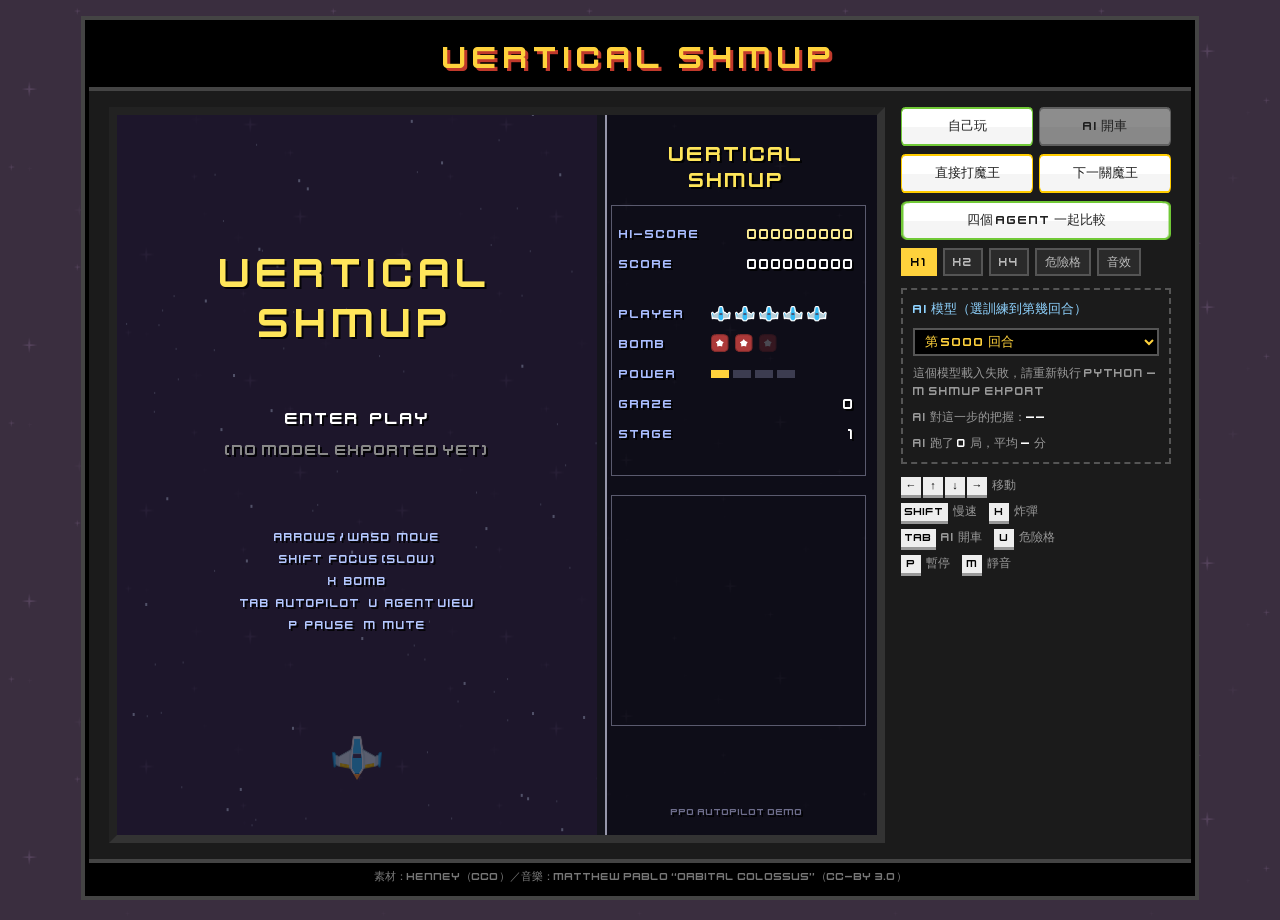
<file: web/index.html>
<!doctype html>
<html lang="zh-Hant">
<head>
  <meta charset="utf-8">
  <meta name="viewport" content="width=device-width, initial-scale=1">
  <title>Vertical Shmup</title>
  <link rel="stylesheet" href="style.css">
</head>
<body>
  <div class="cabinet">
    <header class="marquee">
      <h1>VERTICAL SHMUP</h1>
    </header>

    <div class="cabinet-body">
      <div class="bezel">
        <canvas id="game" width="760" height="720" tabindex="0" aria-label="遊戲畫面"></canvas>
      </div>

      <aside class="console">
        <div class="btn-row">
          <button id="btn-play" class="arcade green">自己玩</button>
          <button id="btn-autopilot" class="arcade blue">AI 開車</button>
        </div>
        <div class="btn-row">
          <button id="btn-boss" class="arcade yellow">直接打魔王</button>
          <button id="btn-stage" class="arcade yellow">下一關魔王</button>
        </div>
        <div class="btn-row">
          <a href="compare.html" class="arcade green compare-link">四個 agent 一起比較</a>
        </div>
        <div class="btn-row small">
          <button data-speed="1" class="chip">x1</button>
          <button data-speed="2" class="chip">x2</button>
          <button data-speed="4" class="chip">x4</button>
          <button id="btn-view" class="chip">危險格</button>
          <button id="btn-mute" class="chip">音效</button>
        </div>

        <div class="ai-box">
          <div class="ai-title">AI 模型（選訓練到第幾回合）</div>
          <select id="model-select" class="model-select" aria-label="選擇模型"></select>
          <p class="ai-note" id="model-info"></p>
          <p class="ai-note">AI 對這一步的把握：<b id="joy-q">--</b></p>
          <p class="ai-note">AI 跑了 <b id="stat-runs">0</b> 局，平均 <b id="stat-avg">-</b> 分</p>
        </div>

        <div class="howto">
          <div><kbd>←</kbd><kbd>↑</kbd><kbd>↓</kbd><kbd>→</kbd> 移動</div>
          <div><kbd>Shift</kbd> 慢速　<kbd>X</kbd> 炸彈</div>
          <div><kbd>Tab</kbd> AI 開車　<kbd>V</kbd> 危險格</div>
          <div><kbd>P</kbd> 暫停　<kbd>M</kbd> 靜音</div>
        </div>
      </aside>
    </div>

    <footer>
      素材：Kenney（CC0）／音樂：Matthew Pablo &ldquo;Orbital Colossus&rdquo;（CC-BY 3.0）
    </footer>
  </div>

  <script src="js/rules.js"></script>
  <script src="js/core.js"></script>
  <script src="model/manifest.js" onerror="console.info('還沒有匯出模型')"></script>
  <script src="js/agent.js"></script>
  <script src="js/renderer.js"></script>
  <script src="js/main.js"></script>
</body>
</html>
</file>
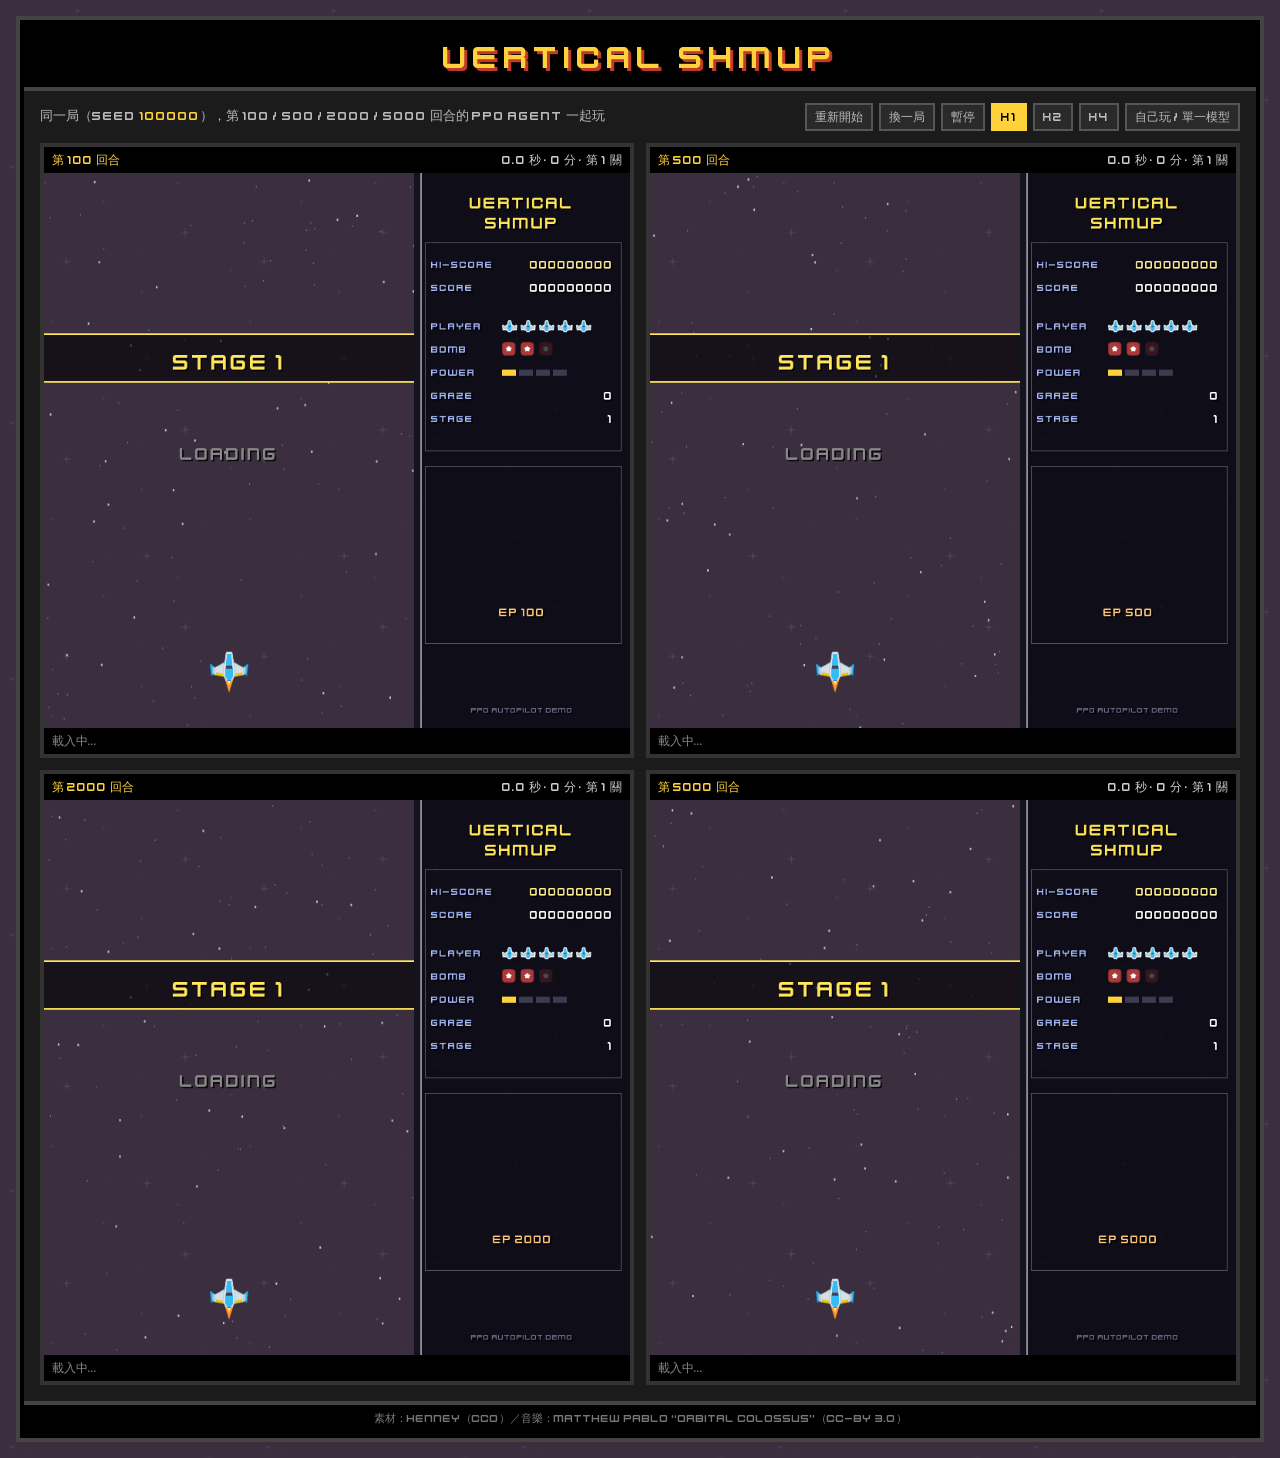
<file: web/compare.html>
<!doctype html>
<html lang="zh-Hant">
<head>
  <meta charset="utf-8">
  <meta name="viewport" content="width=device-width, initial-scale=1">
  <title>Vertical Shmup · 四個 agent 比較</title>
  <link rel="stylesheet" href="style.css">
</head>
<body>
  <div class="cabinet wide">
    <header class="marquee">
      <h1>VERTICAL SHMUP</h1>
    </header>

    <div class="compare-bar">
      <span>同一局（seed <b id="seed">100000</b>），第 100 / 500 / 2000 / 5000 回合的 PPO agent 一起玩</span>
      <span class="compare-buttons">
        <button id="btn-restart" class="chip">重新開始</button>
        <button id="btn-new" class="chip">換一局</button>
        <button id="btn-pause" class="chip">暫停</button>
        <button data-speed="1" class="chip on">x1</button>
        <button data-speed="2" class="chip">x2</button>
        <button data-speed="4" class="chip">x4</button>
        <a class="chip" href="index.html">自己玩 / 單一模型</a>
      </span>
    </div>

    <div id="grid" class="agent-grid"></div>

    <footer>
      素材：Kenney（CC0）／音樂：Matthew Pablo &ldquo;Orbital Colossus&rdquo;（CC-BY 3.0）
    </footer>
  </div>

  <script src="js/rules.js"></script>
  <script src="js/core.js"></script>
  <script src="model/manifest.js" onerror="console.info('還沒有模型')"></script>
  <script src="js/agent.js"></script>
  <script src="js/renderer.js"></script>
  <script src="js/compare.js"></script>
</body>
</html>
</file>
<file: web/style.css>
@font-face {
  font-family: "KenVector";
  src: url("../assets/fonts/kenvector_future.ttf") format("truetype");
}

* { box-sizing: border-box; }

body {
  margin: 0;
  min-height: 100vh;
  background: #000 url("../assets/images/backgrounds/dark_purple.png") repeat;
  color: #ddd;
  font: 14px/1.5 "KenVector", "PingFang TC", "Microsoft JhengHei", sans-serif;
}

/* ---- 機台外框 ---- */
.cabinet {
  width: 1110px;
  max-width: 100%;
  margin: 20px auto;
  background: #1b1b1b;
  border: 4px solid #000;
  box-shadow: 0 0 0 4px #444;
}

.marquee {
  background: #000;
  border-bottom: 4px solid #444;
  text-align: center;
  padding: 14px 10px 10px;
}
.marquee h1 {
  margin: 0;
  font: 34px "KenVector", sans-serif;
  color: #ffd23c;
  text-shadow: 3px 3px 0 #c0392b;
  letter-spacing: 2px;
}
.marquee p { margin: 4px 0 0; color: #8fd3ff; font-size: 12px; }

.cabinet-body {
  display: flex;
  flex-wrap: wrap;
  gap: 16px;
  padding: 16px;
  justify-content: center;
}

.bezel {
  background: #000;
  border: 8px solid #333;
  border-top-color: #222;
  border-left-color: #222;
  line-height: 0;
}
.bezel canvas {
  display: block;
  width: 760px;
  max-width: calc(100vw - 80px);
  height: auto;
  outline: none;
}

/* ---- 右邊操作台 ---- */
.console { width: 270px; max-width: 100%; }

.score-box {
  background: #000;
  border: 2px solid #444;
  padding: 8px 10px;
  margin-bottom: 12px;
}
.score-box div { display: flex; justify-content: space-between; }
.score-box .lbl { color: #ff5a5a; }
.score-box .num { color: #fff; font-variant-numeric: tabular-nums; }

.btn-row { display: flex; gap: 6px; margin-bottom: 8px; }
.btn-row.small { flex-wrap: wrap; margin-bottom: 12px; }

button { font: inherit; cursor: pointer; }

/* Kenney 的按鈕圖（Space Shooter Redux, 2014） */
.arcade {
  flex: 1;
  height: 39px;
  border: 0;
  color: #222;
  font-size: 13px;
  background: transparent center / 100% 100% no-repeat;
}
.arcade.green  { background-image: url("../assets/images/ui/button_green.png"); }
.arcade.blue   { background-image: url("../assets/images/ui/button_blue.png"); }
.arcade.yellow { background-image: url("../assets/images/ui/button_yellow.png"); }
.arcade:active { transform: translateY(2px); }
.arcade.on     { outline: 3px solid #3ddc55; color: #0a6b1c; }
.arcade:disabled { filter: grayscale(1); opacity: .5; cursor: not-allowed; }

.chip {
  background: #2a2a2a;
  color: #bbb;
  border: 2px solid #555;
  padding: 3px 8px;
  font-size: 12px;
}
.chip.on { background: #ffd23c; color: #000; border-color: #ffd23c; }

/* ---- AI 搖桿 ---- */
.ai-box {
  border: 2px dashed #555;
  padding: 10px;
  margin-bottom: 12px;
}
.ai-title { color: #8fd3ff; margin-bottom: 8px; font-size: 13px; }
.model-select {
  width: 100%;
  background: #000;
  color: #ffd23c;
  border: 2px solid #555;
  padding: 4px 6px;
  font: 13px "KenVector", "PingFang TC", sans-serif;
}
.joy { display: flex; gap: 14px; align-items: center; }
.joy-grid {
  display: grid;
  grid-template-columns: repeat(3, 26px);
  grid-template-rows: repeat(3, 26px);
  gap: 3px;
}
.joy-grid span {
  background: #2a2a2a;
  border: 2px solid #444;
  color: #666;
  font-size: 14px;
  line-height: 22px;
  text-align: center;
}
.joy-grid span.lit { background: #3ddc55; border-color: #b6ffbf; color: #000; }
.lamp {
  border: 2px solid #444;
  padding: 2px 8px;
  color: #555;
  font-size: 12px;
  text-align: center;
}
.lamp.lit { background: #ff9628; border-color: #ffd08a; color: #000; }
.joy-q { margin-top: 6px; color: #999; font-size: 12px; text-align: center; }
.ai-note { margin: 8px 0 0; color: #999; font-size: 12px; }
.ai-note b { color: #fff; font-weight: normal; }
.ai-note code { color: #ffd23c; }

.howto { color: #999; font-size: 12px; }
.howto div { margin-bottom: 4px; }
kbd {
  display: inline-block;
  min-width: 20px;
  padding: 0 4px;
  margin-right: 2px;
  background: #eee;
  color: #000;
  border-bottom: 3px solid #999;
  font: 11px/18px "KenVector", sans-serif;
  text-align: center;
}

footer {
  border-top: 4px solid #444;
  background: #000;
  color: #777;
  font-size: 11px;
  text-align: center;
  padding: 6px;
}

/* ---- 四個 agent 比較頁（compare.html） ---- */
.cabinet.wide { width: 1240px; }
.compare-bar {
  display: flex;
  flex-wrap: wrap;
  gap: 10px;
  justify-content: space-between;
  align-items: center;
  padding: 12px 16px 0;
  color: #bbb;
  font-size: 13px;
}
.compare-bar b { color: #ffd23c; font-weight: normal; }
.compare-buttons { display: flex; gap: 6px; flex-wrap: wrap; }
a.chip { text-decoration: none; display: inline-block; }
.agent-grid {
  display: grid;
  grid-template-columns: 1fr 1fr;
  gap: 12px;
  padding: 12px 16px 16px;
}
.agent { background: #000; border: 4px solid #333; }
.agent canvas { display: block; width: 100%; height: auto; }
.agent-head, .agent-foot {
  display: flex;
  justify-content: space-between;
  gap: 8px;
  padding: 4px 8px;
  font-size: 12px;
  color: #ccc;
}
.agent-head b { color: #ffd23c; font-weight: normal; }
.agent-foot { color: #888; min-height: 16px; }
@media (max-width: 900px) { .agent-grid { grid-template-columns: 1fr; } }
.compare-link { display: flex; align-items: center; justify-content: center; text-decoration: none; }
</file>
